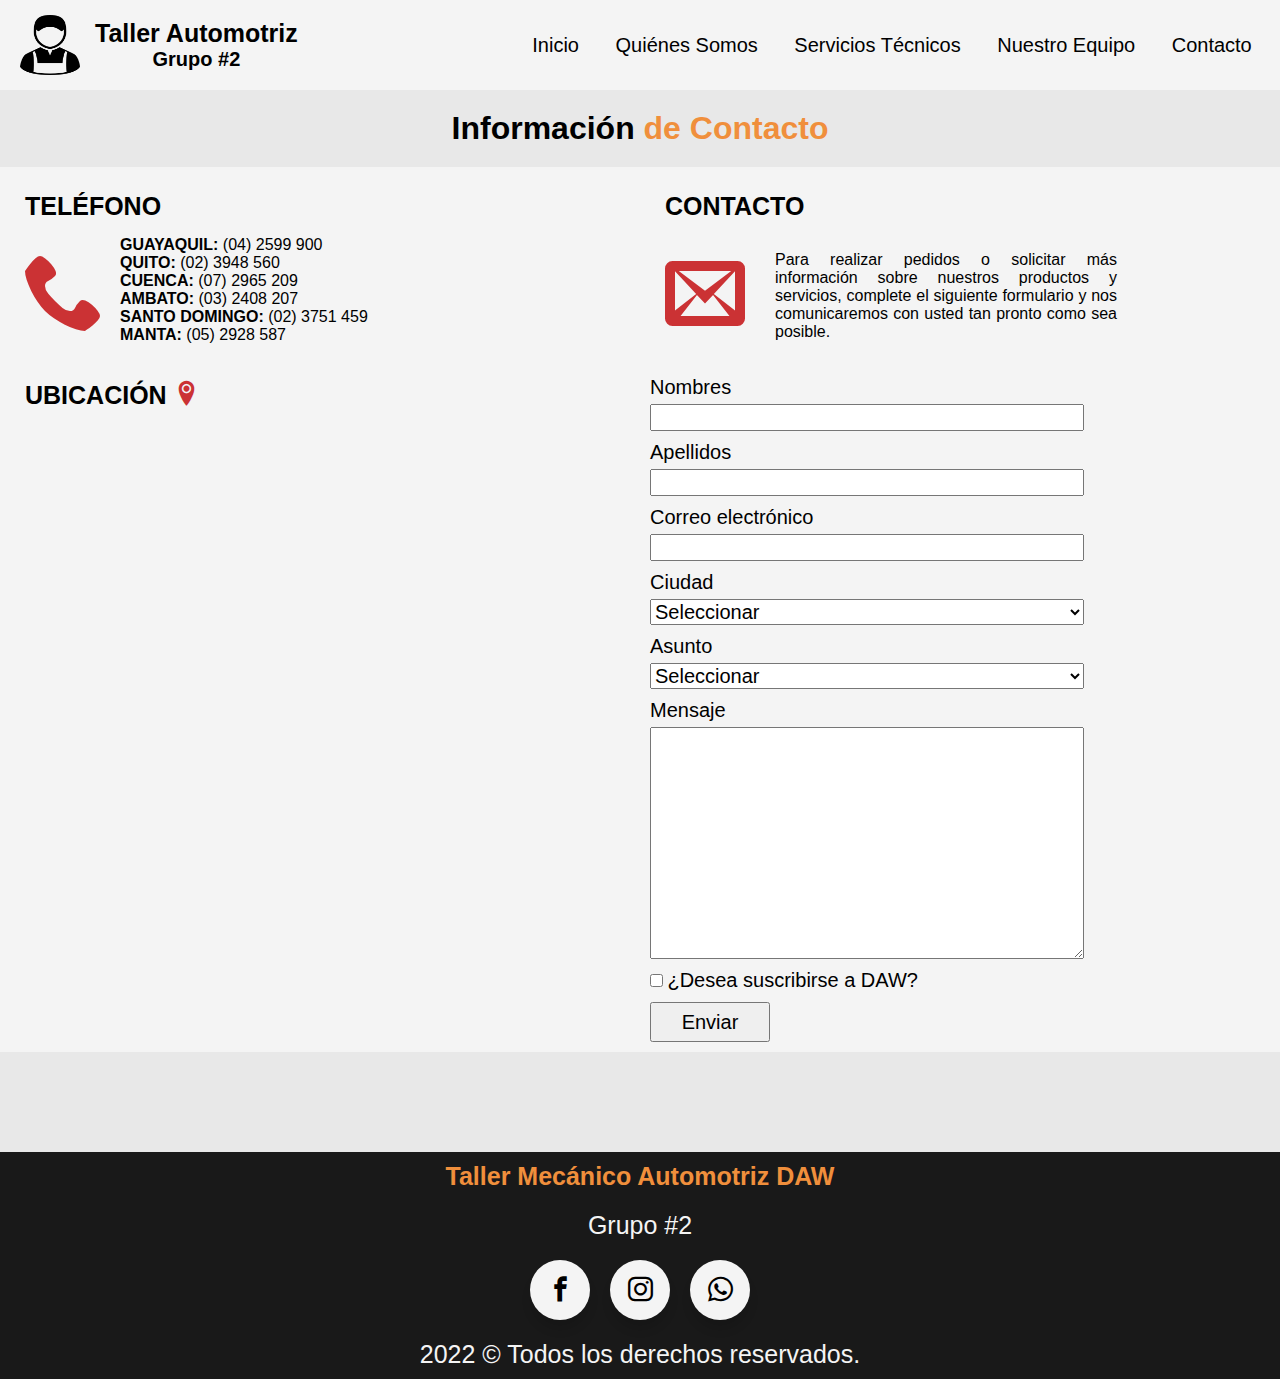
<file: Contacto.html>
<!DOCTYPE html>
<html lang="es">
	<head>
		<meta charset="utf-8">
		<meta name="viewport" content="width=device-width, initial-scale=1">
		<meta name="description" content="Taller Mecánico Automotriz DAW - Contacto">
		<meta name="keywords" content="Proyecto, DAW, Taller Mécanico Automotriz, Contacto">
		<style>
			.title {
				margin: auto;
				padding: 20px;
				width: 80%;
				text-align: center;
			}

			.main-content {
				width: 100%;
				display: flex;
				flex-direction: row;
				flex-wrap: wrap;
			}

			.box {
				width: 50%;
				background-color: #F4F4F4;
				display: flex;
				flex-direction: row;
				flex-wrap: wrap;
				justify-content: center;
				flex-grow: 1;
				align-content: flex-start;
			}

			.phone, .location {
				width: 100%;
				margin: 10px;
			}

			.phone {
				display: flex;
				flex-direction: row;
				flex-wrap: wrap;
			}

			.title-phone, .title-contact{
				font-size: 25px;
				width: 100%;
				padding: 15px;
			}

			.logo-phone {
				padding: 15px;
			}

			.icon {
				color: #CB3234;
				font-size: 80px;
			}

			.title-location {
				font-size: 25px;
				padding: 15px;
			}

			.icon1 {
				color: #CB3234;
			}

			#map {
				padding: 15px;
				width: 90%;
				height: 500px;
				border: 0;
			}

			.topbox {
				margin: 10px;
				width: 100%;
				display: flex;
				flex-direction: row;
				flex-wrap: wrap;
			}

			.logo-contact {
				padding: 15px;
			}

			.text-contact {
				width: 60%;
				text-align: justify;
				padding: 15px;
			}

			#formulario {
				margin: 10px;
				width: 100%;
			}

			#formulario label {
				font-size: 20px;
			}

			#formulario input:not([type="checkbox"]), #formulario select, #formulario textarea {
				display: block;
				font-size: 20px;
				margin-top: 5px;
				width: 70%;
			}

			#formulario #boton {
				width: 120px;
				height: 40px;
				font-size: 20px;
			}

			#formulario .form-control p {
				margin-top: 5px;
				margin-bottom: 10px;
			}
		</style>
		<link rel="stylesheet" type="text/css" href="css/estilos.css">
		<link rel="stylesheet" type="text/css" href="style.css">
		<title>Taller Mecánico Automotriz DAW</title>
	</head>

	<body>
		<div class="container">
			<header>
				<div class="logo">
					<div class="box-left imagen">
						<img src="img/logo.png" alt="logo">
					</div>
					
					<div class="box-left logo-name">
						<h1>Taller Automotriz</h1>
						<h2>Grupo #2</h2>
					</div>
				</div>
				<nav class="main-menu">
					<a href="Inicio.html">Inicio</a>
					<a href="QuienesSomos.html">Quiénes Somos</a>
					<a href="serviciotec.html">Servicios Técnicos</a>
					<a href="EquipoTrabajo.html">Nuestro Equipo</a>
					<a href="Contacto.html">Contacto</a>
				</nav>
			</header>

			<div class="title">
				<h1>Información <strong>de Contacto</strong></h1>
			</div>

			<div class="main-content">
				<div class="box leftbox-main">
					<div class="phone">
						<h2 class="title-phone">TELÉFONO</h2>
						<div class="logo-phone">
							<i class="icon icon-phone"></i>
						</div>
						<div class="text-phone">
							<p><b>GUAYAQUIL:</b> (04) 2599 900</p>
							<p><b>QUITO:</b> (02) 3948 560</p>
							<p><b>CUENCA:</b> (07) 2965 209</p>
							<p><b>AMBATO:</b> (03) 2408 207</p>
							<p><b>SANTO DOMINGO:</b> (02) 3751 459</p>
							<p><b>MANTA:</b> (05) 2928 587</p>
						</div>
					</div>

					<div class="location">
						<h2 class="title-location">UBICACIÓN <i class="icon1 icon-location2"></i></h2>
						<div class="map">
							<iframe id="map" src="https://www.google.com/maps/embed?pb=!1m14!1m8!1m3!1d15947.687695096407!2d-79.8972107!3d-2.1833148!3m2!1i1024!2i768!4f13.1!3m3!1m2!1s0x0%3A0xfbfd41a714418177!2sFacultad%20de%20Ciencias%20Matem%C3%A1ticas%20y%20F%C3%ADsicas!5e0!3m2!1ses!2sec!4v1658172287882!5m2!1ses!2sec"></iframe>
						</div>
					</div>
				</div>

				<div class="box rightbox-main">
					<div class="topbox">
						<h2 class="title-contact">CONTACTO</h2>
						<div class="logo-contact">
							<i class="icon icon-envelop"></i>
						</div>
						<div class="text-contact">
							<p>Para realizar pedidos o solicitar más información sobre nuestros productos y servicios, complete el siguiente formulario y nos comunicaremos con usted tan pronto como sea posible.</p>
						</div>
					</div>
					
					<form id="formulario" onsubmit="return validar()">

						<div class="form-control">
							<label for="nombre">Nombres</label>
							<input type="text" id="nombre">
							<p></p>
						</div>

						<div class="form-control">
							<label for="apellido">Apellidos</label>
							<input type="text" id="apellido">
							<p></p>
						</div>

						<div class="form-control">
							<label for="email">Correo electrónico</label>
							<input type="text" id="email">
							<p></p>
						</div>

						<div class="form-control">
							<label for="ciudad">Ciudad</label>
							<select name="ciudad" id="ciudad" class="select">
								<option value="0">Seleccionar</option>
								<option value="1">Guayaquil</option>
								<option value="2">Quito</option>
								<option value="3">Cuenca</option>
								<option value="4">Manta</option>
								<option value="5">Ambato</option>
								<option value="6">Santo Domingo</option>
							</select>
							<p></p>
						</div>
						
						<div class="form-control">
							<label for="asunto">Asunto</label>
							<select name="asunto" id="asunto" class="select">
								<option value="0">Seleccionar</option>
								<option value="1">Asesoría Técnica</option>
								<option value="2">Envío de órdenes de compra</option>
								<option value="3">Reclamos y sugerencias</option>
								<option value="4">Inquietudes</option>
								<option value="5">Otros</option>
							</select>
							<p></p>
						</div>

						<div class="form-control">
							<label for="mensaje">Mensaje</label>
							<textarea id="mensaje" cols="50" rows="10"></textarea>
							<p></p>
						</div>

						<div class="form-control">
							<input type="checkbox" id="suscripcion">
							<label for="suscripcion">¿Desea suscribirse a DAW?</label>
							<p></p>
						</div>

						<input type="submit" name="boton" value="Enviar" id="boton">
			
					</form>
				</div>
			</div>

			<div class="separator">
				
			</div>

			<footer>
				<p class="text-footer"><strong>Taller Mecánico Automotriz DAW</strong></p>
				<p class="text-footer">Grupo #2</p>
				<div class="social-media">
					<div class="button">
						<div class="icons" style="--clr:#0061A9">
							<i class="red icon-facebook"></i>
						</div>
						<a href=""><span>Facebook</span></a>
					</div>
					<div class="button">
						<div class="icons" style="--clr:#E1306C">
							<i class="red icon-instagram"></i>
						</div>
						<a href=""><span>Instagram</span></a>
					</div>
					<div class="button">
						<div class="icons" style="--clr:#25D366">
							<i class="red icon-whatsapp"></i>
						</div>
						<a href=""><span>Whatsapp</span></a>
					</div>
				</div>
				<p class="text-footer">2022 &#169; Todos los derechos reservados.</p>
			</footer>

		</div>

		<script>
			//var form = document.getElementById("formulario");
			//form.addEventListener('submit', validar);
			//const button = document.getElementById("boton");
			//button.addEventListener('click', validar);

			function validar(){
				var nombre = document.getElementById("nombre");
				var apellido = document.getElementById("apellido");
				var email = document.getElementById("email");
				var suscripcion = document.getElementById("suscripcion");
				var ciudad = document.getElementById("ciudad");
				var asunto = document.getElementById("asunto");
				var contenido = document.getElementById("mensaje");
				var valido = true;

				var letra = /^[a-zA-ZÀ-ÿ\s]{1,25}$/;
				//var correo = /^(([^<>()\[\]\\.,;:\s@"]+(\.[^<>()\[\]\\.,;:\s@"]+)*)|(".+"))@((\[[0-9]{1,3}\.[0-9]{1,3}\.[0-9]{1,3}\.[0-9]{1,3}])|(([a-zA-Z\-0-9]+\.)+[a-zA-Z]{2,}))$/;
				var correo = /^(([^<>()[\]\.,;:\s@\"]+(\.[^<>()[\]\.,;:\s@\"]+)*)|(\".+\"))@(([^<>()[\]\.,;:\s@\"]+\.)+[^<>()[\]\.,;:\s@\"]{2,})$/i;

				limpiar();

				//NOMBRE
				if (nombre.value === "") {
					valido = false;
					mensaje("Campo obligatorio.", nombre);
				} else if (!letra.test(nombre.value)) {
					valido = false;
					mensaje("Debe contener solo letras.", nombre);
				} else if (nombre.value.length > 25) {
					valido = false;
					mensaje("Debe contener máximo 25 caracteres.", nombre);
				}

				//APELLIDO
				if (apellido.value === "") {
					valido = false;
					mensaje("Campo obligatorio.", apellido);
				} else if (!letra.test(apellido.value)) {
					valido = false;
					mensaje("Debe contener solo letras.", apellido);
				} else if (apellido.value.length > 25) {
					valido = false;
					mensaje("Debe contener máximo 25 caracteres.", apellido);
				}

				//EMAIL
				if (email.value === "") {
					valido = false;
					mensaje("Campo obligatorio.", email);
				} else if (!correo.test(email.value)) {
					valido = false;
					mensaje("El e-mail no es válido.", email);
				}

				//CIUDAD
				if (ciudad.value === null || ciudad.value === '0') {
					valido = false;
					mensaje("Elija una opción.", ciudad);
				}

				//ASUNTO
				if (asunto.value === null || asunto.value === '0') {
					valido = false;
					mensaje("Elija una opción.", asunto);
				}

				//MENSAJE
				if (contenido.value === "") {
					valido = false;
					mensaje("Campo obligatorio.", contenido);
				} else if (contenido.value.length < 20) {
					valido = false;
					mensaje("Debe contener mínimo 25 caracteres.", contenido);
				}

				//SUSCRIPCIÓN
				if (!suscripcion.checked) {
					valido = false;
					mensaje("Debe suscribirse para enviar.", suscripcion);
				}


				return valido;

			}

			function mensaje(cadena, elemento) {
				elemento.focus();
				var contenedor = elemento.parentNode;
				var parrafo = contenedor.children[2];
				
				var span = document.createElement("span");
				var i = document.createElement("i");
				span.textContent = cadena;
				i.setAttribute("class", "elemento1 icon-notification");
				span.setAttribute("class", "elemento1");
				span.style.fontSize = "20px";
				span.style.color = "#CB3234";
				i.style.color = "#CB3234";
				span.style.marginLeft = "5px";;

				parrafo.appendChild(i);
				parrafo.appendChild(span);
			}

			function limpiar() {
				var elementos = document.querySelectorAll(".elemento1");

				for (let i = 0; i < elementos.length; i++) {
					elementos[i].remove();
				}
			}

		</script>
	</body>
</html>
</file>
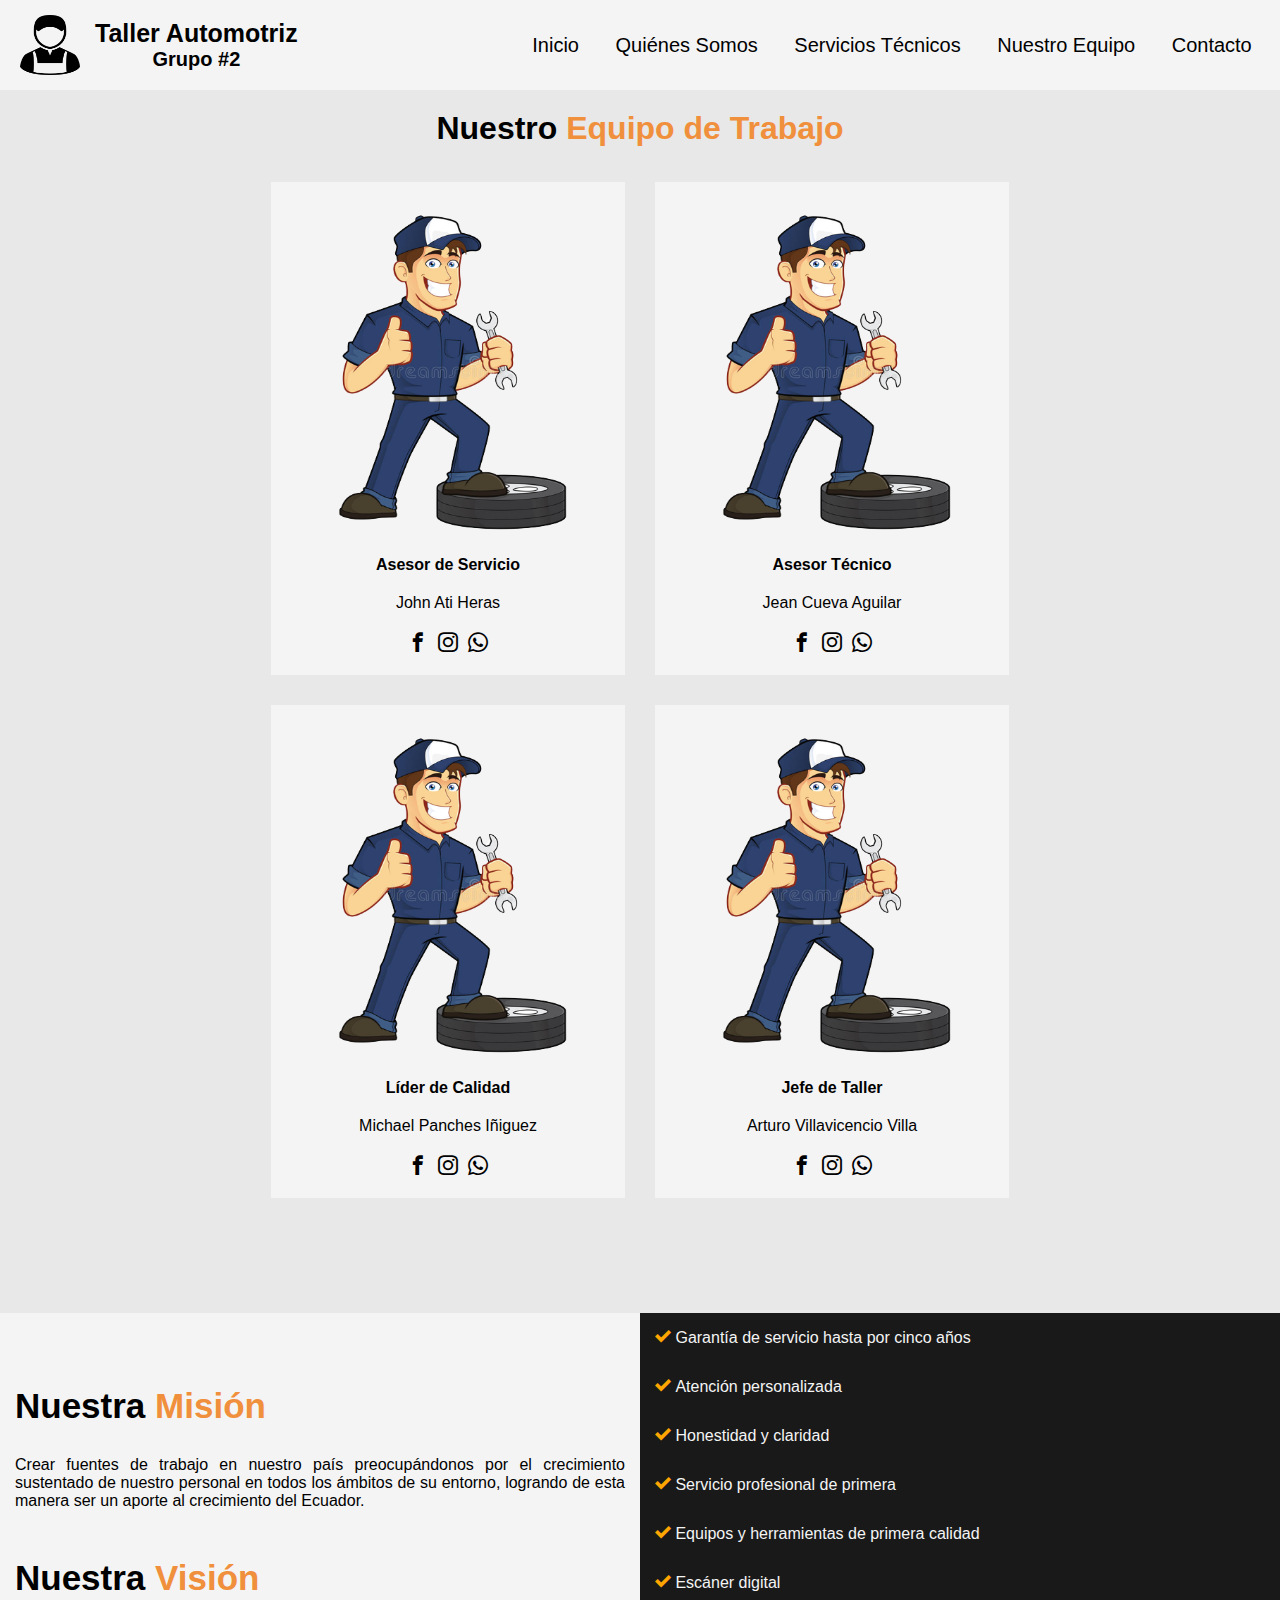
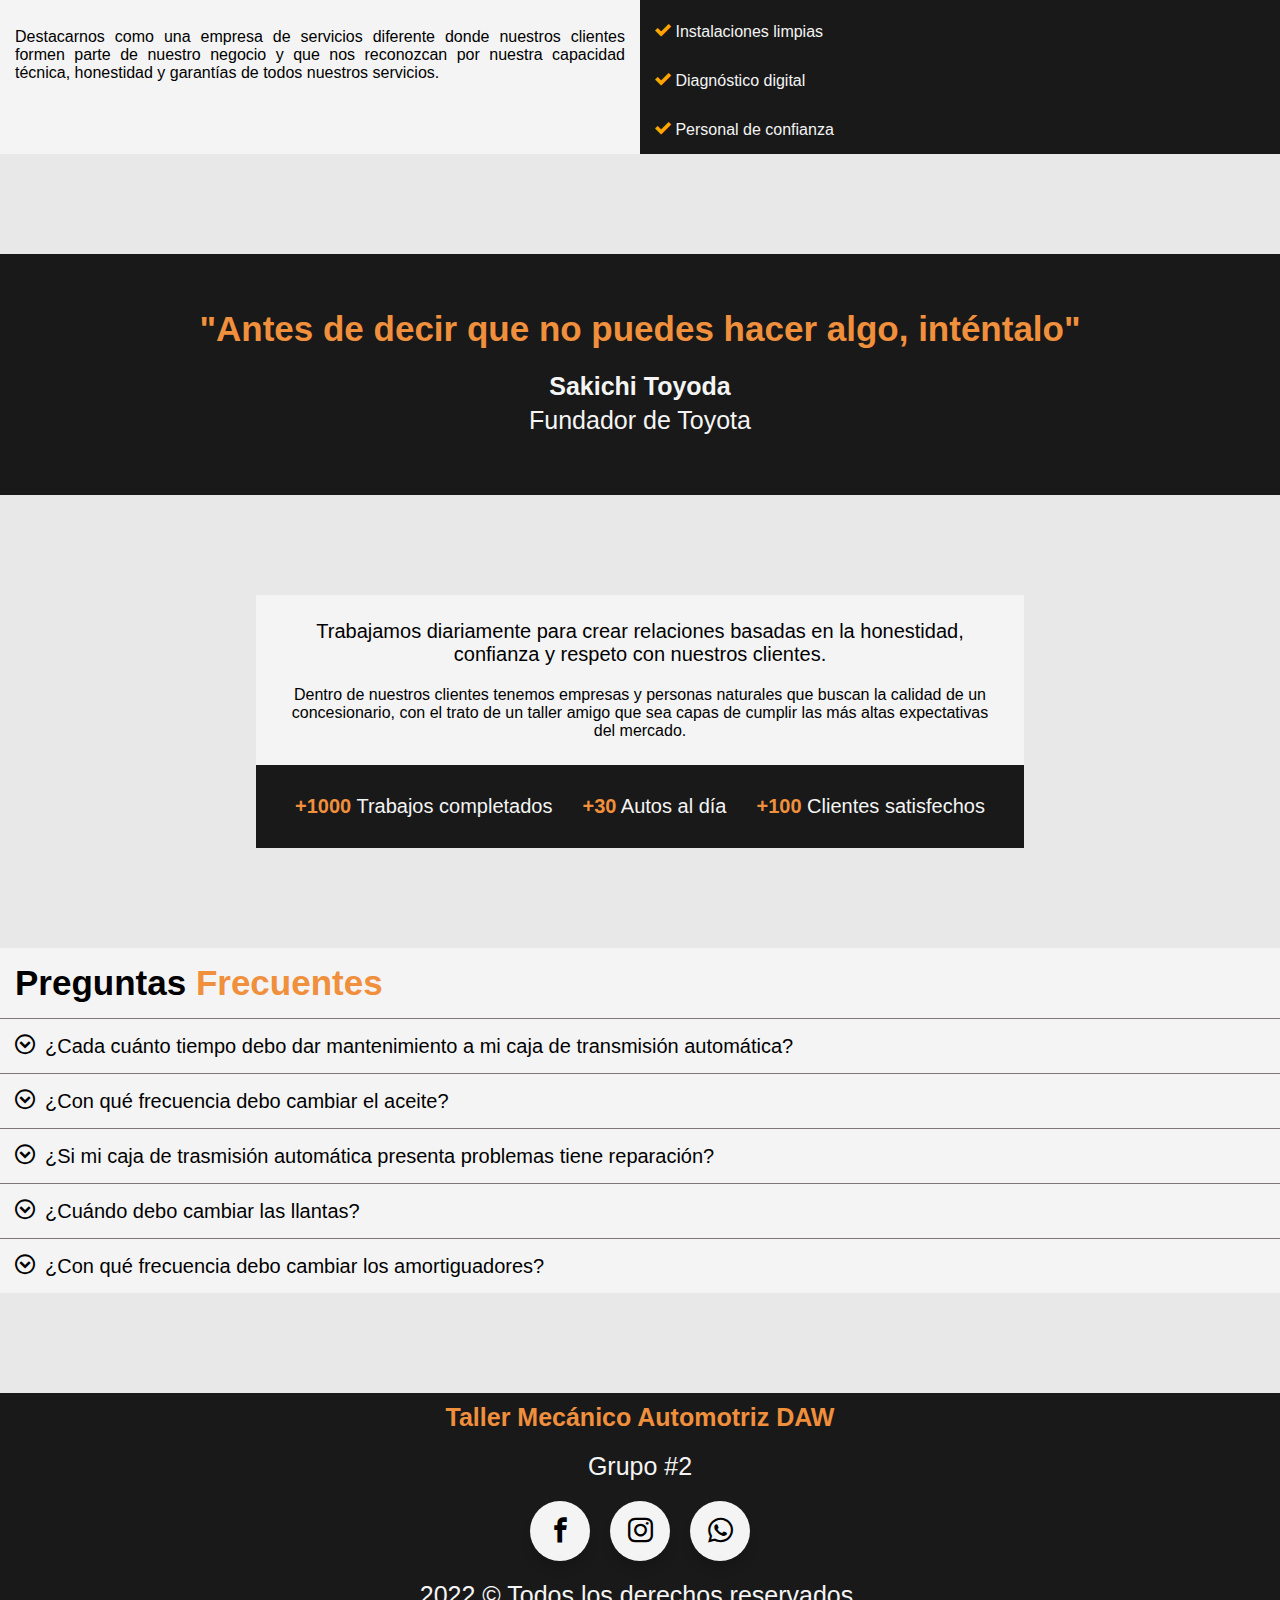
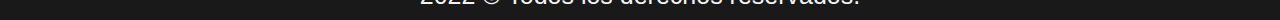
<file: EquipoTrabajo.html>
<!DOCTYPE html>
<html lang="es">
	<head>
		<meta charset="utf-8">
		<meta name="viewport" content="width=device-width, initial-scale=1">
		<meta name="description" content="Taller Mecánico Automotriz DAW - Nuestro Equipo de Trabajo">
		<meta name="keywords" content="Proyecto, DAW, Taller Mécanico Automotriz, Equipo de Trabajo">
		<link rel="stylesheet" type="text/css" href="css/estilos.css">
		<link rel="stylesheet" type="text/css" href="style.css">
		<style>
			.title {
				margin: auto;
				width: 80%;
				text-align: center;
				padding: 20px;
			}

			.teammates {
				margin: auto;
				width: 60%;
				display: flex;
				flex-direction: row;
				flex-wrap: wrap;
				align-items: center;
				justify-content: center;
			}

			.teammate {
				background-color: #F4F4F4;
				width: 40%;
				margin: 15px;
				text-align: center;
				padding: 10px;
				display: flex;
				flex-direction: row;
				flex-wrap: wrap;
				flex-grow: 1;
			}

			.img-teammate {
				width: 100%;
			}

			.imagen-tm {
				width: 100%;
				height: 350px;
			}

			.title-teammate, .name-teammate, .social-teammate {
				padding: 10px;
				width: 100%;
			}

			div[class^="social-t"] {
				display: flex;
				justify-content: center;
				align-items: center;
			}

			.icon {
				margin: 5px;
				font-size: 20px;
			}

			#about {
				margin: auto;
				width: 100%;
				display: flex;
				flex-direction: row;
				flex-wrap: wrap;
				justify-content: center;
			}

			.box-about {
				width: 50%;
				display: flex;
				flex-direction: row;
				flex-wrap: wrap;
				justify-content: center;
				align-items: center;
				flex-grow: 1;
			}

			.title-about {
				font-size: 35px;
			}

			.text-about {
				text-align: justify;
				padding: 15px;
				width: 100%;
			}

			.leftbox-about {
				background-color: #F4F4F4;
			}

			.rightbox-about {
				background-color: #191919;
				color: #F4F4F4;
			}

			.list {
				color: orange;
			}

			.phrase {
				margin: auto;
				width: 100%;
				text-align: center;
				background-color: #191919;
				padding: 55px;
			}

			.title-phrase {
				font-size: 35px;
				color: #F08F3C;
			}

			.text-phrase {
				font-size: 25px;
				margin: 5px;
				color: #F4F4F4;
			}

			.working {
				margin: auto;
				width: 60%;
				background-color: #F4F4F4;
				display: flex;
				flex-direction: row;
				flex-wrap: wrap;
			}

			.work-box {
				width: 100%;
				padding: 15px;
				display: flex;
				flex-direction: row;
				flex-wrap: wrap;
				justify-content: center;
			}

			.text-work {
				width: 100%;
				padding: 10px;
				text-align: center;
			}

			.bottom-box {
				background-color: #191919;
			}

			.work {
				margin: 15px;
				font-size: 20px;
				color: #F4F4F4;
				text-align: center;
			}

			.social-teammate .icon {
				color: #000;
			}

			.questions {
				width: 100%;
				background-color: #F4F4F4;
			}

			.question {
				width: 100%;
				border-top: 0.1px solid #7F7679;
			}

			.title-question {
				font-size: 35px;
				padding: 15px;
				width: 100%;
			}

			.question-box {
				padding: 15px;
				width: 100%;
				font-size: 20px;
			}

			.question-box span {
				margin-left: 10px;
			}

			.question-box span:hover {
				cursor: pointer;
			}

			.answer-box {
				font-size: 18px;
				width: 100%;
			}

			.answer-box p {
				margin-left: 30px;
				text-align: justify;
			}
		</style>
		<title>Taller Mecánico Automotriz DAW</title>
	</head>

	<body>
		<div id="container">
			<header>
				<div class="logo">
					<div class="box-left imagen">
						<img src="img/logo.png" alt="logo">
					</div>
					
					<div class="box-left logo-name">
						<h1>Taller Automotriz</h1>
						<h2>Grupo #2</h2>
					</div>
				</div>
				<nav class="main-menu">
					<a href="Inicio.html">Inicio</a>
					<a href="QuienesSomos.html">Quiénes Somos</a>
					<a href="serviciotec.html">Servicios Técnicos</a>
					<a href="EquipoTrabajo.html">Nuestro Equipo</a>
					<a href="Contacto.html">Contacto</a>
				</nav>
			</header>

			<div class="title">
				<h1>Nuestro <strong>Equipo de Trabajo</strong></h1>
			</div>

			<div class="teammates">
				<div class="teammate">
					<div class="img-teammate">
						<img src="img/mecanico.png" alt="Ati" class="imagen-tm">
					</div>
					<h4 class="title-teammate">Asesor de Servicio</h4>
					<span class="name-teammate">John Ati Heras</span>
					<div class="social-teammate">
						<a href="https://www.facebook.com/Arturo0440/"><span class="icon icon-facebook"></span></a>
						<a href="https://www.instagram.com/jeanc0312/?hl=es-la"><span class="icon icon-instagram"></span></a>
						<a href="https://wa.me/593992145076"><span class="icon icon-whatsapp"></span></a>
					</div>
				</div>
				<div class="teammate">
					<div class="img-teammate">
						<img src="img/mecanico.png" alt="Cueva" class="imagen-tm">
					</div>
					<h4 class="title-teammate">Asesor Técnico</h4>
					<span class="name-teammate">Jean Cueva Aguilar</span>
					<div class="social-teammate">
						<a href="https://www.facebook.com/Arturo0440/"><span class="icon icon-facebook"></span></a>
						<a href="https://www.instagram.com/jeanc0312/?hl=es-la"><span class="icon icon-instagram"></span></a>
						<a href="https://wa.me/593992145076"><span class="icon icon-whatsapp"></span></a>
					</div>
				</div>
				<div class="teammate">
					<div class="img-teammate">
						<img src="img/mecanico.png" alt="Panchez" class="imagen-tm">
					</div>
					<h4 class="title-teammate">Líder de Calidad</h4>
					<span class="name-teammate">Michael Panches Iñiguez</span>
					<div class="social-teammate">
						<a href="https://www.facebook.com/Arturo0440/"><span class="icon icon-facebook"></span></a>
						<a href="https://www.instagram.com/jeanc0312/?hl=es-la"><span class="icon icon-instagram"></span></a>
						<a href="https://wa.me/593992145076"><span class="icon icon-whatsapp"></span></a>
					</div>
				</div>
				<div class="teammate">
					<div class="img-teammate">
						<img src="img/mecanico.png" alt="Villavicencio" class="imagen-tm">
					</div>
					<h4 class="title-teammate">Jefe de Taller</h4>
					<span class="name-teammate">Arturo Villavicencio Villa</span>
					<div class="social-teammate">
						<a href="https://www.facebook.com/Arturo0440/"><span class="icon icon-facebook"></span></a>
						<a href="https://www.instagram.com/jeanc0312/?hl=es-la"><span class="icon icon-instagram"></span></a>
						<a href="https://wa.me/593992145076"><span class="icon icon-whatsapp"></span></a>
					</div>
				</div>
			</div>

			<div class="separator">
				
			</div>

			<div id="about">
				<div class="box-about leftbox-about">
					<div class="left-content">
						<h2 class="title-about text-about">Nuestra <strong>Misión</strong></h2>
						<p class="text-about">Crear fuentes de trabajo en nuestro país preocupándonos por el crecimiento sustentado de nuestro personal en todos los ámbitos de su entorno, logrando de esta manera ser un aporte al crecimiento del Ecuador.</p>
						<br>
						<h2 class="title-about text-about">Nuestra <strong>Visión</strong></h2>
						<p class="text-about">Destacarnos como una empresa de servicios diferente donde nuestros clientes formen parte de nuestro negocio y que nos reconozcan por nuestra capacidad técnica, honestidad y garantías de todos nuestros servicios.</p>
					</div>
				</div>
				<div class="box-about rightbox-about">
					<p class="text-about"><span class="list icon-checkmark"></span> Garantía de servicio hasta por cinco años</p>
					<p class="text-about"><span class="list icon-checkmark"></span> Atención personalizada</p>
					<p class="text-about"><span class="list icon-checkmark"></span> Honestidad y claridad</p>
					<p class="text-about"><span class="list icon-checkmark"></span> Servicio profesional de primera</p>
					<p class="text-about"><span class="list icon-checkmark"></span> Equipos y herramientas de primera calidad</p>
					<p class="text-about"><span class="list icon-checkmark"></span> Escáner digital</p>
					<p class="text-about"><span class="list icon-checkmark"></span> Instalaciones limpias</p>
					<p class="text-about"><span class="list icon-checkmark"></span> Diagnóstico digital</p>
					<p class="text-about"><span class="list icon-checkmark"></span> Personal de confianza</p>
				</div>
			</div>

			<div class="separator">
				
			</div>

			<div class="phrase">
				<h2 class="title-phrase">"Antes de decir que no puedes hacer algo, inténtalo"</h2>
				<br>
				<h4 class="text-phrase">Sakichi Toyoda</h4>
				<p class="text-phrase">Fundador de Toyota</p>
			</div>

			<div class="separator">
				
			</div>

			<div class="working">
				<div class="work-box top-box">
					<p class="text-work" style="font-size: 20px;">Trabajamos diariamente para crear relaciones basadas en la honestidad, confianza y respeto con nuestros clientes.</p>
					<p class="text-work">Dentro de nuestros clientes tenemos empresas y personas naturales que buscan la calidad de un concesionario, con el trato de un taller amigo que sea capas de cumplir las más altas expectativas del mercado.</p>
				</div>
				<div class="work-box bottom-box">
					<div class="work">
						<span><strong>+1000</strong> Trabajos completados</span>
					</div>
					<div class="work">
						<span><strong>+30</strong> Autos al día</span>
					</div>
					<div class="work">
						<span><strong>+100</strong> Clientes satisfechos</span>
					</div>
				</div>
			</div>

			<div class="separator">
				
			</div>

			<div class="questions">
				<h2 class="title-question">Preguntas <strong>Frecuentes</strong></h2>
				
				<div class="question">
					<div class="question-box">
						<i class="icon-circle-down"></i><span class="pregunta" id="q0">¿Cada cuánto tiempo debo dar mantenimiento a mi caja de transmisión automática?</span>
					</div>
					<div class="answer-box">
						
					</div>	
				</div>
				
				<div class="question">
					<div class="question-box">
						<i class="icon-circle-down"></i><span class="pregunta" id="q1">¿Con qué frecuencia debo cambiar el aceite?</span>
					</div>
					<div class="answer-box">
						
					</div>	
				</div>	
				
				<div class="question">
					<div class="question-box">
						<i class="icon-circle-down"></i><span class="pregunta" id="q2">¿Si mi caja de trasmisión automática presenta problemas tiene reparación?</span>
					</div>
					<div class="answer-box">
						
					</div>	
				</div>

				<div class="question">
					<div class="question-box">
						<i class="icon-circle-down"></i><span class="pregunta" id="q3">¿Cuándo debo cambiar las llantas?</span>
					</div>
					<div class="answer-box">
						
					</div>	
				</div>

				<div class="question">
					<div class="question-box">
						<i class="icon-circle-down"></i><span class="pregunta" id="q4">¿Con qué frecuencia debo cambiar los amortiguadores?</span>
					</div>
					<div class="answer-box">
						
					</div>	
				</div>

			</div>

			<div class="separator">
				
			</div>

			<footer>
				<p class="text-footer"><strong>Taller Mecánico Automotriz DAW</strong></p>
				<p class="text-footer">Grupo #2</p>
				<div class="social-media">
					<div class="button">
						<div class="icons" style="--clr:#0061A9">
							<i class="red icon-facebook" id="facebook"></i>
						</div>
						<a href="https://www.facebook.com/Arturo0440/"><span id="facebook1">Facebook</span></a>
					</div>
					<div class="button">
						<div class="icons" style="--clr:#E1306C">
							<i class="red icon-instagram" id="instagram"></i>
						</div>
						<a href="https://www.instagram.com/jeanc0312/?hl=es-la"><span id="instagram1">Instagram</span></a>
					</div>
					<div class="button">
						<div class="icons" style="--clr:#25D366">
							<i class="red icon-whatsapp" id="whatsapp"></i>
						</div>
						<a href="https://wa.me/593992145076"><span id="whatsapp1">Whatsapp</span></a>
					</div>
				</div>
				<p class="text-footer">2022 &#169; Todos los derechos reservados.</p>
			</footer>

		</div>

		<script>
			var preguntas = document.querySelectorAll(".pregunta");

			for (let i = 0; i < preguntas.length; i++) {
				preguntas[i].addEventListener("click", clickear);
			}

			function clickear(e) {
				var divpregunta = e.target.parentNode;
				var contenedor = divpregunta.parentNode;
				var divrespuesta = contenedor.children[1];

				if (divrespuesta.children.length === 0) {
					mostrar(e);
				} else if (divrespuesta.children.length > 0) {
					eliminar(e);
				}
			}

			function mostrar(e) {
				var divpregunta = e.target.parentNode;
				var icono = divpregunta.children[0];
				var contenedor = divpregunta.parentNode;
				var divrespuesta = contenedor.children[1];
				var id = e.target.id;
				var text;

				if (id === "q0") {
					text = "Es recomendable realizar un mantenimiento preventivo cada 45.000 kilómetros.";
				} else if (id === "q1") {
					text = "Se recomienda un cambio de aceite entre los 8.000 y 16.000 kilómetros.";
				} else if (id === "q2") {
					text = "Si, toda caja de transmisión automática es reparable.";
				} else if (id === "q3") {
					text = "Es recomendable que se cambien las llantas mínimo cada 40.000 Kilómetros o 2 años.";
				} else if (id === "q4") {
					text = "Cada 80.000 Kilómetros o cada 4 años.";
				}

				var parrafo = document.createElement("p");
				parrafo.textContent = text;
				parrafo.className = "parrafo-respuesta";

				icono.className = "icon-circle-up";
				divrespuesta.style.padding = "15px";
				divpregunta.style.backgroundColor = "#191919";
				divpregunta.style.color = "#F08F3C";
				
				divrespuesta.appendChild(parrafo);
			}

			function eliminar(e) {
				var divpregunta = e.target.parentNode;
				var icono = divpregunta.children[0];
				var contenedor = divpregunta.parentNode;
				var divrespuesta = contenedor.children[1];
				
				icono.className = "icon-circle-down";
				divrespuesta.style.padding = "0";
				divpregunta.style.backgroundColor = "#F4F4F4";
				divpregunta.style.color = "#000";

				while (divrespuesta.children.length > 0) {
					divrespuesta.removeChild(divrespuesta.lastChild);
				}
			}

			var iconos = document.querySelectorAll(".icon");
			for (let i = 0; i < iconos.length; i++) {
				iconos[i].addEventListener("mouseover", resaltar);
				iconos[i].addEventListener("mouseout", quitar);
			}

			function resaltar(e) {
				var icono = e.target;
				var clase = e.target.className;
				var color;


				if (clase === "icon icon-facebook") {
					color = "#0061A9";
				} else if (clase === "icon icon-instagram") {
					color = "#E1306C";
				} else if (clase === "icon icon-whatsapp") {
					color = "#25D366";
				}

				icono.style.color = color;
				icono.style.fontSize = "30px";
			}

			function quitar(e) {
				var icono = e.target;
				var clase = e.target.className;
				
				icono.style.color = "#000";
				icono.style.fontSize = "20px";
			}
		</script>
	</body>
</html>
</file>
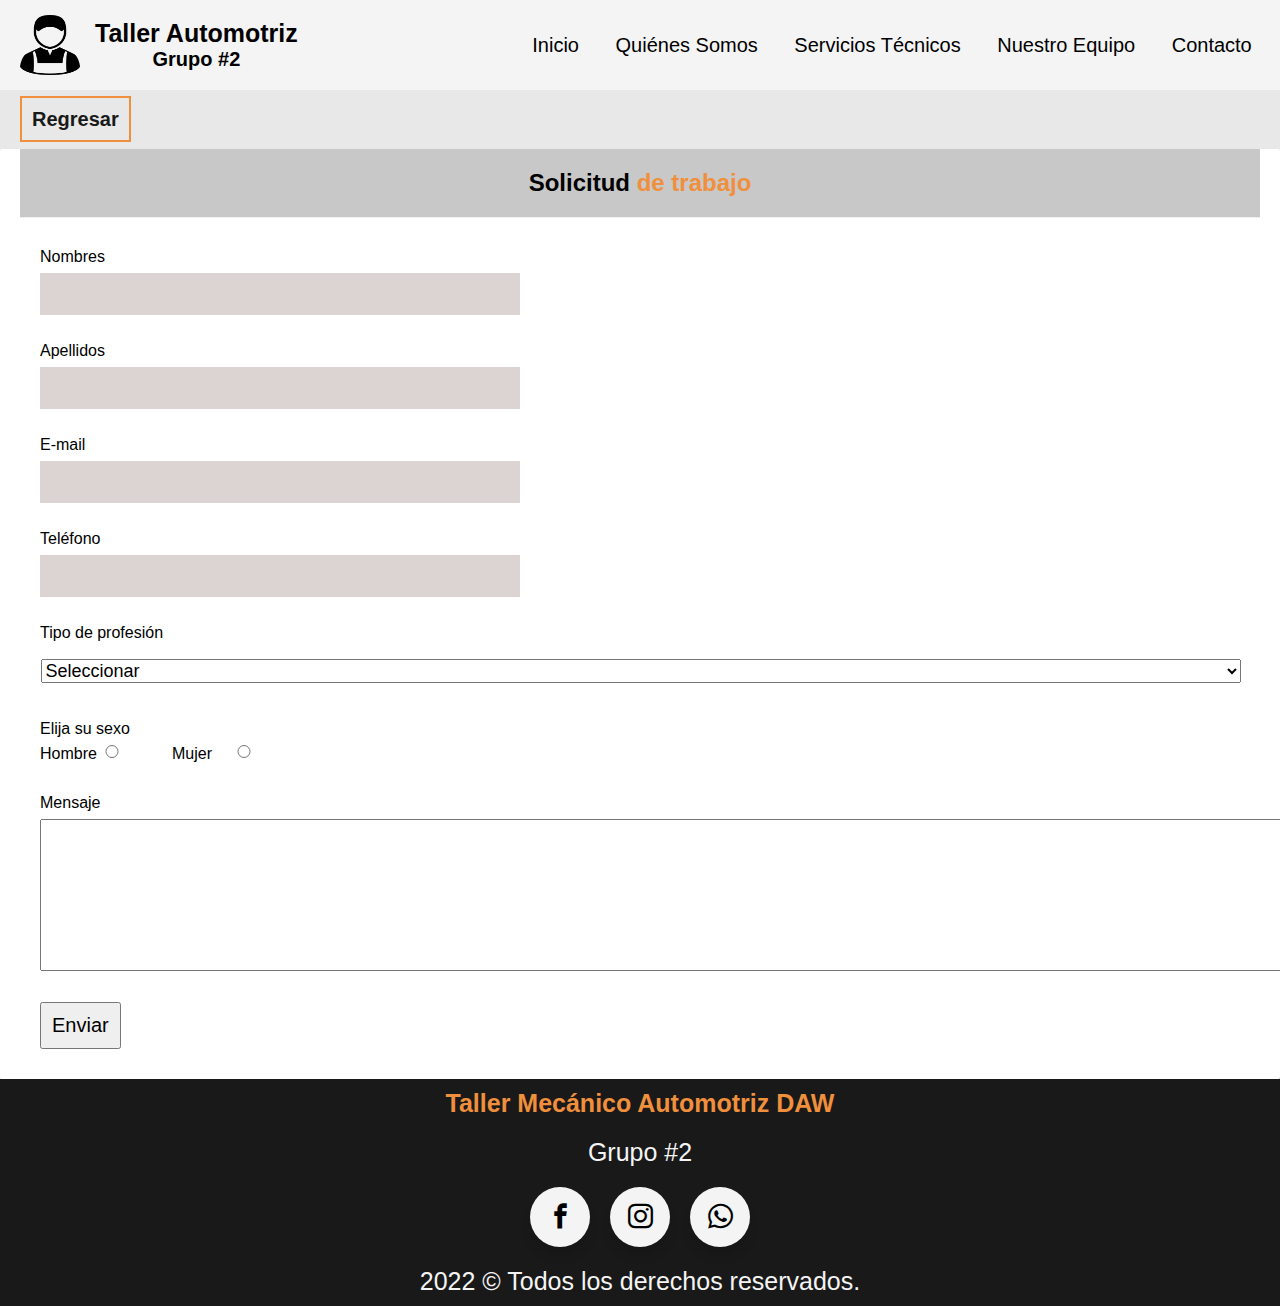
<file: Solicitud.html>
<!DOCTYPE html>
<html lang="es">

<head>
    <meta charset="utf-8" />
    <meta name="description" content="Ejemplo de HTML5" />
    <meta name="keywords" content="HTML5, CSS3, JavaScript" />
    <title>Taller Automotriz</title>
    <link rel="stylesheet" type="text/css" href="css/estilos.css">
    <link rel="stylesheet" type="text/css" href="style.css">

    <!-- Hoja de estilo interna -->
    <style>
        div.cabecera h2 strong {
            color: #F08F3C;
        }

        .contenedor {
            background: #fff;
            border-radius: 2px;
            box-shadow: 19px 20px 8px -9px rgba(0, 0, 0, 0.2);
            overflow: hidden;
            width: 100%;
        }

        .cabecera {
            background: #C8C8C8;
            color: black;
            text-align: center;
            border-bottom: 1px solid #f0f0f0;
            padding: 20px 40px;
            margin-left: 20px;
            margin-right: 20px;
        }

        #formulario {
            padding: 30px 20px;
            margin-left: 20px;
            margin-right: 20px;
        }


        .form-control {
            margin-bottom: 7px;
            padding-bottom: 20px;
            position: relative;
        }

        .form-control label {
            display: inline-block;
            margin-bottom: 7px;
            font-weight: 200;
        }

        .form-control input {
            border: none;
            background-color: #DCD3D3;
            display: block;
            font-family: inherit;
            font-size: 16px;
            padding: 12px;
            width: 40%;
        }

        .form-control,
        input:focus {
            outline: none;
        }

        .form-control,
        textarea:focus {
            outline: none;
        }

        .form-control,
        select:focus {
            outline: none;
        }

        .form-control.ok input {
            border: 0.1px solid;
            border-color: #08ffc8;
        }

        .form-control.ok textarea {
            border: 0.1px solid;
            border-color: #08ffc8;
        }

        .form-control.ok select {
            border: 0.1px solid;
            border-color: #08ffc8;
        }

        .form-control.falla input {
            border: 0.1px solid;
            border-color: #fe5f55;
        }

        .form-control.falla textarea {
            border: 0.1px solid;
            border-color: #fe5f55;
        }

        .form-control.falla select {
            border: 0.1px solid;
            border-color: #fe5f55;
        }


        div #regresar {
            font-size: 20px;
            color: #373737;
            text-align: center;
            padding: 10px;
            flex-grow: 1;

        }

        #formulario #button {
            font-size: 20px;
            text-align: center;
            padding: 10px;
        }

        div.contenedor-boton #regresar {
            font-size: 20px;
            border-color: black;
            border: 2px solid #F08F3C;
            color: #191919;
            padding: 10px;
            margin: 20px;
            cursor: pointer;
            background: linear-gradient(to right, transparent 50%, #F08F3C 50%);
            background-size: 200%;
            background-position: left;
            transition: background-position 0.5s;
            font-weight: 700;
        }

        div.contenedor-boton #regresar:hover {
            background-position: right;
            color: #191919;
            font-weight: 700;
        }

        .form-control p {
            visibility: hidden;
            position: absolute;
            font-size: small;
            font-weight: 500;
            text-align: right;
        }

        .form-control.falla p {
            visibility: visible;
            color: #e74c3c;
        }

        .form-control span {
            margin-right: 1.2px;
        }

        .select {
            width: 100%;
            font-size: 18px;
            margin-bottom: 10px;
            margin-top: 10px;
            margin-left: 0.5px;
        }
        div.form-control label.gen{
            width: 1%;
            float: left;
            margin-bottom: 7px;
        }
        div.form-control input.gen2{
            width: 10%;
            margin-bottom: 10px;
            float: left;
        }

    </style>

    <script>
        function validaCampos() {
            var form = document.querySelector('#formulario')
            var nombre = document.getElementById('nombre');
            var apellido = document.getElementById('apellido')
            var email = document.getElementById('email')
            var seleccion = document.getElementById('seleccion')
            var telefono = document.getElementById('telefono')
            var sexo = document.getElementById('H')
            var mensaje = document.getElementById('mensaje')

            var valido = true;

            var nombreValor = nombre.value.trim()
            var apellidoValor = apellido.value.trim()
            var emailValor = email.value.trim()
            var telefonoValor = telefono.value.trim()
            var mensajeValor = mensaje.value.trim();
            limpiar();
            //Validar nombre
            var nombreV = /^[a-zA-ZÀ-ÿ\s]{1,40}$/
            if (!nombreValor) {
                valido = false
                validaFalla(nombre, 'Campo vacío')
            } else if (!nombreValor.match(nombreV)) {
                valido = false
                validaFalla(nombre, 'Debe contener solo letras.')
            } else {
                validaOk(nombre)
            }

            //Validar apellido
            var apellidoV = /^[a-zA-ZÀ-ÿ\s]{1,40}$/
            if (!apellidoValor) {
                valido = false
                validaFalla(apellido, 'Campo vacío')
            } else if (!apellidoValor.match(apellidoV)) {
                valido = false
                validaFalla(apellido, 'Debe contener solo letras.')
            } else {
                validaOk(apellido)
            }

            //validar email
            if (!emailValor) {
                valido = false
                validaFalla(email, 'Campo vacío')
            } else if (!validaEmail(emailValor)) {
                valido = false
                validaFalla(email, 'El e-mail no es válido')
            } else {
                validaOk(email)
            }

            //Validar teléfono
            telefonoV = /^\d{7,10}$/
            if (!telefonoValor) {
                valido = false
                validaFalla(telefono, 'Campo vacío')
            } else if (telefonoValor.length > 10 || telefonoValor.length < 10) {
                valido = false
                validaFalla(telefono, 'Debe tener 10 números.')
            } else if (!telefonoValor.match(telefonoV)) {
                valido = false
                validaFalla(telefono, 'Debe contener solo números.')
            } else {
                validaOk(telefono)
            }

            //Validar selección de profesión
            if (seleccion.value === '0') {
                valido = false
                validaFalla(seleccion, 'Elija una opción')
            } else {
                validaOk(seleccion)
            }


            //Validar mensaje
            if (!mensajeValor) {
                valido = false
                validaFalla(mensaje, 'Campo vacío')
            } else if (mensajeValor.length < 20) {
                valido = false
                validaFalla(mensaje, 'Digite más de 30 carácteres')
            } else if (mensajeValor.length >400){
                validaFalla(mensaje, 'El mensaje no puede tener más de 400 carácteres')
            }else {
                validaOk(mensaje)
            }

            //Validar sexo
            if (!document.querySelector('input[name="sexo"]:checked')) {
                valido = false
                validaFalla(sexo, 'Selecciona un género');
            } else {
                validaOk(sexo)
            }

            return valido;
        }

        function validaFalla(input, msje) {
            var formControl = input.parentElement
            var aviso = formControl.querySelector('p')
            aviso.innerText = msje

            formControl.className = 'form-control falla'
        }
        function validaOk(input) {
            var formControl = input.parentElement
            formControl.className = 'form-control ok'

        }
        function limpiar() {
            var elementos = document.querySelectorAll(".elemento1");

            for (let i = 0; i < elementos.length; i++) {
                elementos[i].remove();
            }
        }
        function validaEmail(email) {
            return /^(([^<>()\[\]\\.,;:\s@"]+(\.[^<>()\[\]\\.,;:\s@"]+)*)|(".+"))@((\[[0-9]{1,3}\.[0-9]{1,3}\.[0-9]{1,3}\.[0-9]{1,3}])|(([a-zA-Z\-0-9]+\.)+[a-zA-Z]{2,}))$/.test(email);
        }

    </script>

</head>

<body>
    <div class="container">
        <header>
            <div class="logo">
                <div class="box-left imagen">
                    <img src="img/logo.png" alt="logo">
                </div>

                <div class="box-left logo-name">
                    <h1>Taller Automotriz</h1>
                    <h2>Grupo #2</h2>
                </div>
            </div>
            <nav class="main-menu">
                <a href="Inicio.html">Inicio</a>
                <a href="QuienesSomos.html">Quiénes Somos</a>
                <a href="serviciotec.html">Servicios Técnicos</a>
                <a href="EquipoTrabajo.html">Nuestro Equipo</a>
                <a href="Contacto.html">Contacto</a>
            </nav>
        </header>
    </div>
    <main>
        <br>
        <div class="contenedor-boton">
            <a id="regresar" href="QuienesSomos.html">
                Regresar
            </a>
        </div>
        <br>
        <div class="contenedor">
            <div class="cabecera">
                <h2>Solicitud <strong>de trabajo</strong></h2>
            </div>
            <form id="formulario" onsubmit="return validaCampos()">

                <div class="form-control">
                    <label for="nombre">Nombres</label>
                    <input id="nombre" type="text">
                    <p></p>
                </div>

                <div class="form-control">
                    <label for="apellido">Apellidos</label>
                    <input id="apellido" type="text">
                    <p></p>
                </div>


                <div class="form-control">
                    <label for="email">E-mail</label>
                    <input id="email" type="text">
                    <p></p>
                </div>

                <div class="form-control">
                    <label for="telefono">Teléfono</label>
                    <input id="telefono" type="text">
                    <p></p>
                </div>

                <div class="form-control">
                    <label>Tipo de profesión</label><br>
                    <select name="seleccionar" id="seleccion" class="select">
                        <option value="0">Seleccionar</option>
                        <option value="1">Ingeniero</option>
                        <option value="2">Técnico</option>
                        <option value="3">Electricista</option>
                        <option value="4">Otro</option>
                    </select>
                    <p></p>
                </div>
                <div class="form-control">
                    <label>Elija su sexo</label><br>
                    <label class="gen">Hombre</label>
                    <input type="radio" value="H" name="sexo" id="H" class="gen2">
                    <label class="gen">Mujer</label>
                    <input type="radio" value="M" name="sexo" id="M" class="gen2">
                    <p style="font-weight: bolder; font-size: 14px; margin-top: 25px; margin-bottom: 22px;"></p>
                </div>
                <div class="form-control">
                    <label style="margin-top: 22px;">Mensaje</label><br>
                    <textarea name="message" id="mensaje" cols="177" rows="10"></textarea>
                    <p></p>
                </div>

                <input type="submit" name="enviar" value="Enviar" id="button">
            </form>
        </div>
    </main>
    <div class="container">
        <footer>
            <p class="text-footer"><strong>Taller Mecánico Automotriz DAW</strong></p>
            <p class="text-footer">Grupo #2</p>
            <div class="social-media">
                <div class="button">
                    <div class="icons" style="--clr:#0061A9">
                        <i class="red icon-facebook" id="facebook"></i>
                    </div>
                    <a href="https://www.facebook.com/Arturo0440/"><span id="facebook1">Facebook</span></a>
                </div>
                <div class="button">
                    <div class="icons" style="--clr:#E1306C">
                        <i class="red icon-instagram" id="instagram"></i>
                    </div>
                    <a href="https://www.instagram.com/jeanc0312/?hl=es-la"><span id="instagram1">Instagram</span></a>
                </div>
                <div class="button">
                    <div class="icons" style="--clr:#25D366">
                        <i class="red icon-whatsapp" id="whatsapp"></i>
                    </div>
                    <a href="https://wa.me/593992145076"><span id="whatsapp1">Whatsapp</span></a>
                </div>
            </div>
            <p class="text-footer">2022 &#169; Todos los derechos reservados.</p>
        </footer>
    </div>
</body>



</html>
</file>
<file: css/estilos.css>
* {
	font-family: Trebuchet MS, Arial, Helvetica, sans-serif;
	text-decoration: none;
	margin: 0;
	padding: 0;
	box-sizing: border-box;
}

body {
	background-color: #E8E8E8;
}

#container {
	display: flex;
	flex-direction: row;
	flex-wrap: wrap;
}

/* AQUÍ EMPIEZA LA CABEZERA */
header {
	width: 100%;
	display: flex;
	align-items: center;
	justify-content: space-between;
	background-color: #F4F4F4;
	padding: 10px;
	flex-direction: row;
	flex-wrap: wrap;
}

/* LOGO - CAJA IZQUIERDA (IMAGEN Y TEXTO) */

.logo {
	text-align: center;
	font-size: 20px;
	display: flex;
	justify-content: center;
	align-items: center;
}

.box-left {
	padding: 5px;
}


.logo img {
	width: 70px;
	height: 60px;
	vertical-align: top;
}

.logo-name h1 {
	font-size: 25px;
}

.logo-name h2 {
	font-size: 20px;
}

/* MENÚ DE NAVEGACIÓN */

header nav {
	width: 60%;
	display: flex;
	flex-wrap: wrap;
	align-items: center;
}

header nav a {
	font-size: 20px;
	color: #000;
	text-align: center;
	padding: 10px;
	flex-grow: 1;
}

header nav a:hover {
	color: #C0B283;
	border-bottom: 3px solid #C0B283;
}

footer {
	background-color: #191919;
	width: 100%;
	display: flex;
	flex-direction: row;
	flex-wrap: wrap;
}

.text-footer {
	width: 100%;
	text-align: center;
	color: #F4F4F4;
	font-size: 25px;
	margin: 10px;
}

.social-media {
	margin: auto;
	background-color: #191919;
	width: 100%;
	display: flex;
	flex-direction: row;
	flex-wrap: wrap;
	justify-content: center;
}

.button {
	display: flex;
	flex-direction: row;
	flex-wrap: wrap;
	margin: 10px;
	width: 60px;
	height: 60px;
	background-color: #F4F4F4;
	border-radius: 50px;
	box-shadow: 0px 10px 10px rgba(0, 0, 0, 0.1);
	transition: all 0.3s ease-out;
	overflow: hidden;
}

.icons {
	display: inline-block;
	width: 60px;
	height: 60px;
	text-align: center;
	border-radius: 50px;
	box-sizing: border-box;
	line-height: 60px;
	transition: all 0.3s ease-out;
}

.button .icons .red {
	font-size: 25px;
	line-height: 60px;
}

.button a span {
	font-size: 20px;
	font-weight: 500;
	line-height: 60px;
	margin-left: 10px;
}

.button:hover {
	width: 200px;
}

.button:nth-child(1):hover .icons{
	background-color: var(--clr);
	color: #F4F4F4;
}

.button:nth-child(2):hover .icons{
	background-color: var(--clr);
	color: #F4F4F4;
}

.button:nth-child(3):hover .icons{
	background-color: var(--clr);
	color: #F4F4F4;
}

.button a {
	color: #000;
}

strong {
	color: #F08F3C;
}

.separator {
	margin: auto;
	width: 90%;
	height: 100px;
}
</file>
<file: style.css>
@font-face {
  font-family: 'icomoon';
  src:  url('fonts/icomoon.eot?hln6kg');
  src:  url('fonts/icomoon.eot?hln6kg#iefix') format('embedded-opentype'),
    url('fonts/icomoon.ttf?hln6kg') format('truetype'),
    url('fonts/icomoon.woff?hln6kg') format('woff'),
    url('fonts/icomoon.svg?hln6kg#icomoon') format('svg');
  font-weight: normal;
  font-style: normal;
  font-display: block;
}

[class^="icon-"], [class*=" icon-"] {
  /* use !important to prevent issues with browser extensions that change fonts */
  font-family: 'icomoon' !important;
  speak: never;
  font-style: normal;
  font-weight: normal;
  font-variant: normal;
  text-transform: none;
  line-height: 1;

  /* Better Font Rendering =========== */
  -webkit-font-smoothing: antialiased;
  -moz-osx-font-smoothing: grayscale;
}

.icon-phone:before {
  content: "\e942";
}
.icon-envelop:before {
  content: "\e945";
}
.icon-location2:before {
  content: "\e948";
}
.icon-wrench:before {
  content: "\e991";
}
.icon-warning:before {
  content: "\ea07";
}
.icon-notification:before {
  content: "\ea08";
}
.icon-question:before {
  content: "\ea09";
}
.icon-info:before {
  content: "\ea0c";
}
.icon-checkmark:before {
  content: "\ea10";
}
.icon-circle-up:before {
  content: "\ea41";
}
.icon-circle-down:before {
  content: "\ea43";
}
.icon-mail:before {
  content: "\ea83";
}
.icon-mail4:before {
  content: "\ea86";
}
.icon-facebook:before {
  content: "\ea90";
}
.icon-facebook2:before {
  content: "\ea91";
}
.icon-instagram:before {
  content: "\ea92";
}
.icon-whatsapp:before {
  content: "\ea93";
}
</file>
